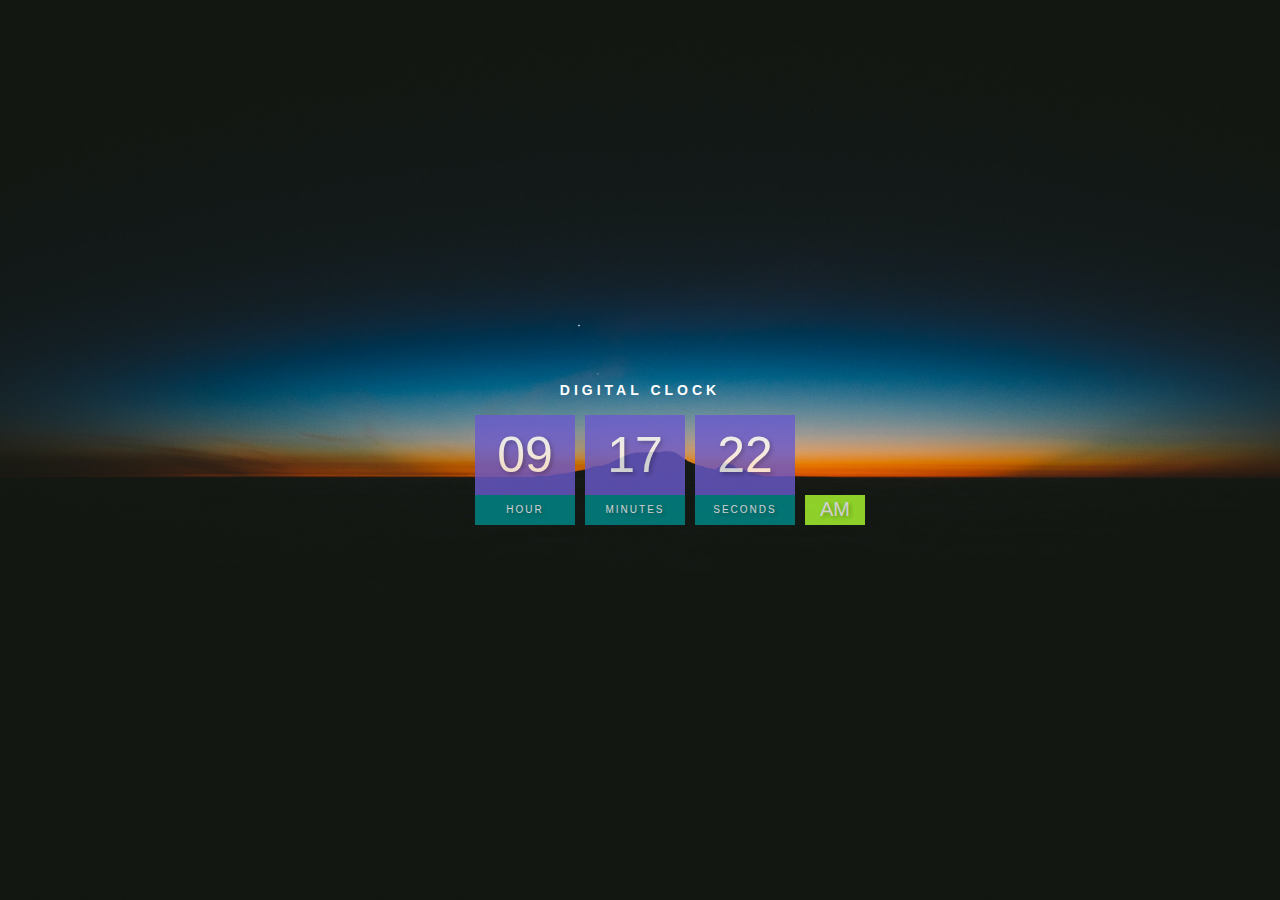
<file: Project-1/index.html>
<!DOCTYPE html>
<html lang="en">

<head>
  <meta charset="UTF-8">
  <meta
    name="viewport"
    content="width=device-width, initial-scale=1.0"
  >

  <link
    rel="stylesheet"
    href="css/app.css"
  >
  <title>Digital clock</title>
</head>

<body>
  <h2>Digital Clock</h2>
  <div class="clock">
    <div>
      <span id="hour">00</span>
      <span class="text">Hour</span>
    </div>
    <div>
      <span id="minutes">00</span>
      <span class="text">Minutes</span>
    </div>
    <div>
      <span id="seconds">00</span>
      <span class="text">seconds</span>
    </div>
    <div>
      <span id="ampm"></span>
    </div>
  </div>

  <script src="js/script.js"></script>
</body>

</html>
</file>
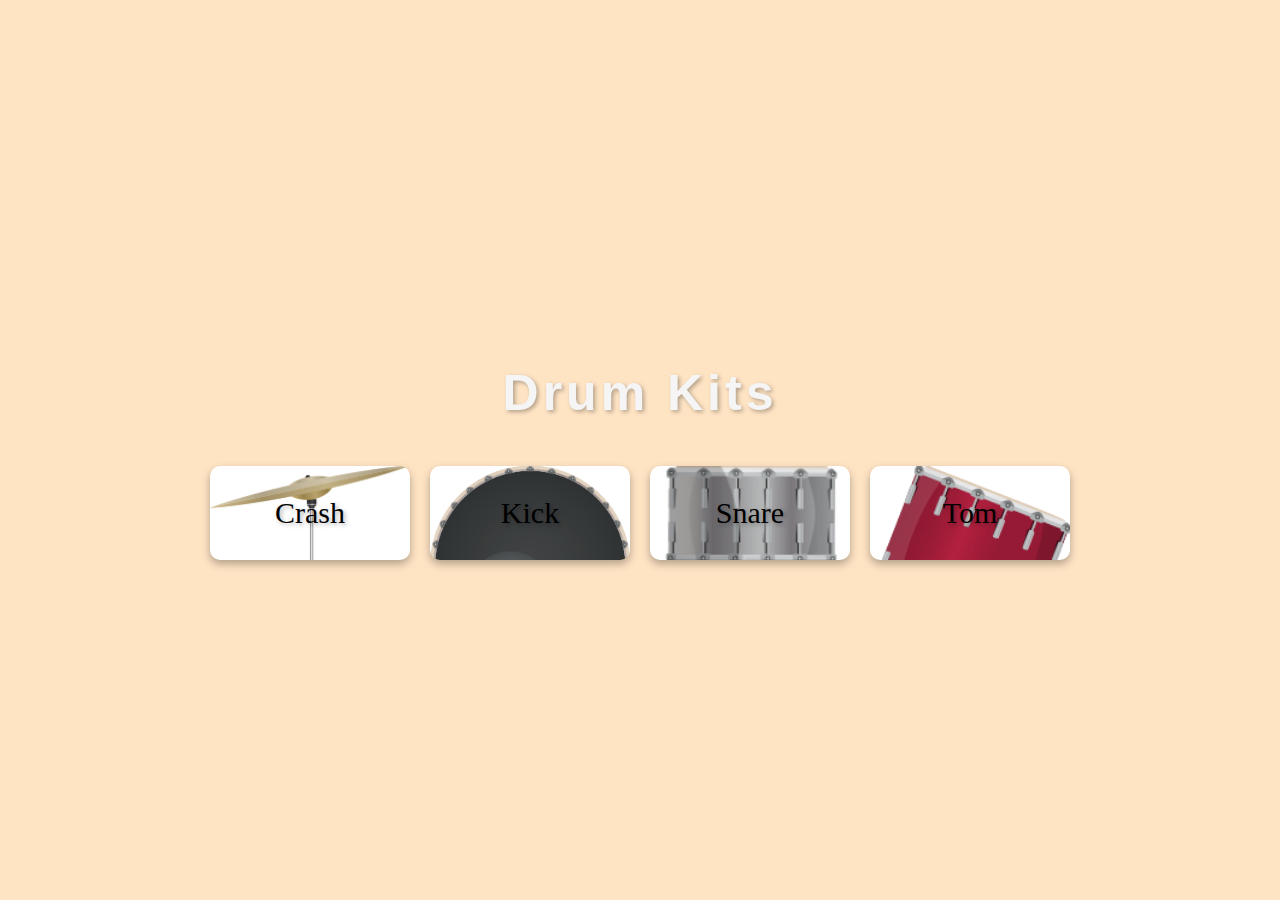
<file: Project-2/index.html>
<!DOCTYPE html>
<html lang="en">

<head>
  <meta charset="UTF-8">
  <meta
    name="viewport"
    content="width=device-width, initial-scale=1.0"
  >
  <title>Drum kits</title>

  <link
    rel="stylesheet"
    href="css/app.css"
  >

  <link
    rel="stylesheet"
    href="https://cdnjs.cloudflare.com/ajax/libs/font-awesome/6.4.2/css/all.min.css"
    integrity="sha512-z3gLpd7yknf1YoNbCzqRKc4qyor8gaKU1qmn+CShxbuBusANI9QpRohGBreCFkKxLhei6S9CQXFEbbKuqLg0DA=="
    crossorigin="anonymous"
    referrerpolicy="no-referrer"
  />
</head>

<body>
  <h1>Drum Kits <i class="fa-solid fa-drum"></i></h1>
  <div class="container">

  </div>
  <script src="js/script.js"></script>
</body>

</html>
</file>
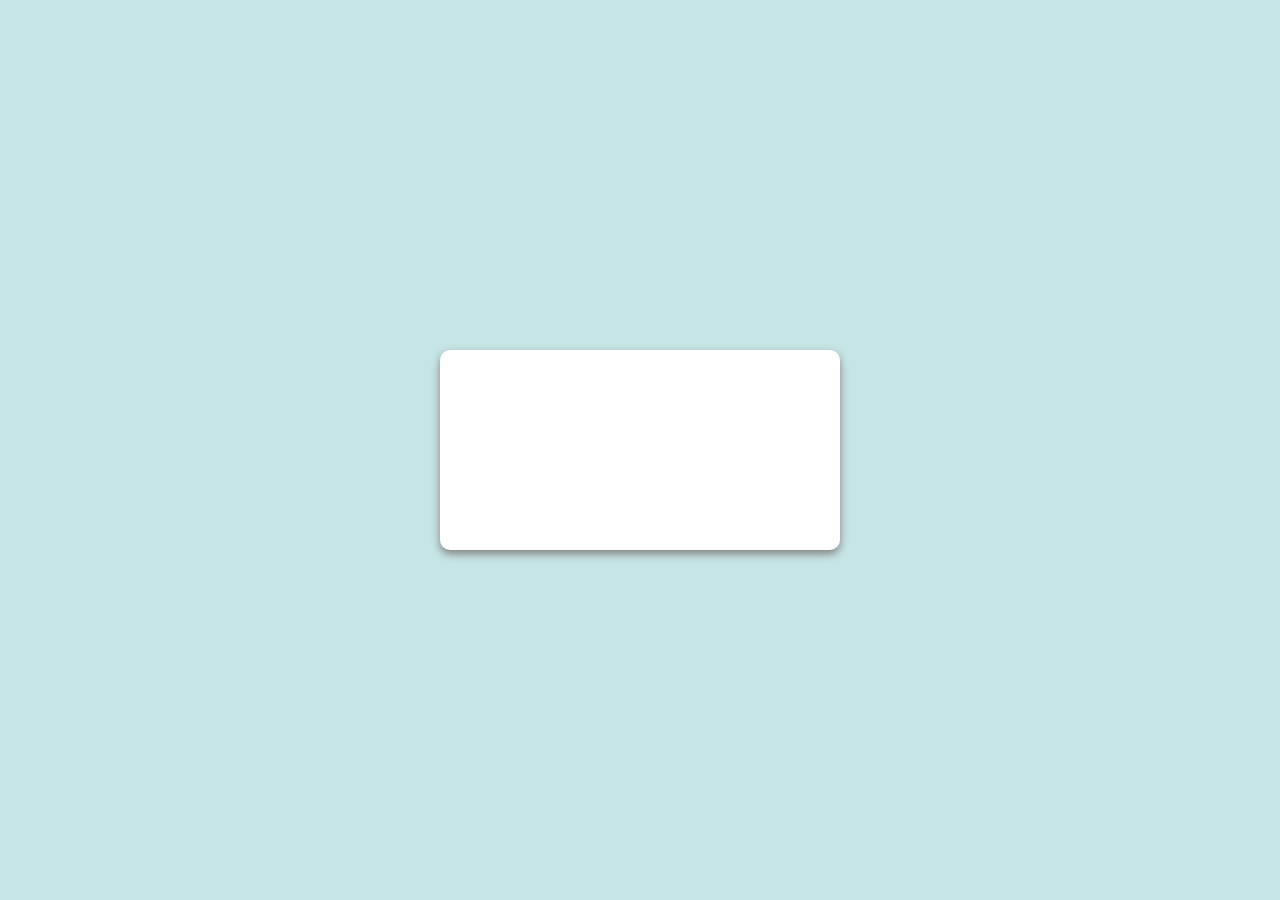
<file: Project-6/index.html>
<!DOCTYPE html>
<html lang="en">

<head>
  <meta charset="UTF-8">
  <meta
    name="viewport"
    content="width=device-width, initial-scale=1.0"
  >
  <title>Emoji Rating</title>
  <link
    rel="stylesheet"
    href="style.css"
  >
  <link
    rel="stylesheet"
    href="https://cdnjs.cloudflare.com/ajax/libs/font-awesome/6.4.2/css/all.min.css"
    integrity="sha512-z3gLpd7yknf1YoNbCzqRKc4qyor8gaKU1qmn+CShxbuBusANI9QpRohGBreCFkKxLhei6S9CQXFEbbKuqLg0DA=="
    crossorigin="anonymous"
    referrerpolicy="no-referrer"
  />
</head>

<body>
  <div class="feedback-container">
    <div class="emoji-container">
      <i class="far fa-angry fa-3x"></i>
      <i class="far fa-frown fa-3x"></i>
      <i class="far fa-meh fa-3x"></i>
      <i class="far fa-smile fa-3x"></i>
      <i class="far fa-laugh fa-3x"></i>
    </div>
    <div class="rating-container">
      <i class="fas fa-star fa-2x active"></i>
      <i class="fas fa-star fa-2x"></i>
      <i class="fas fa-star fa-2x"></i>
      <i class="fas fa-star fa-2x"></i>
      <i class="fas fa-star fa-2x"></i>
    </div>
  </div>

  <script src="app.js"></script>
</body>

</html>
</file>
<file: Project-1/css/app.css>
body {
  margin: 0;
  display: flex;
  flex-direction: column;
  align-items: center;
  height: 100vh;
  justify-content: center;
  background: url('/Project-1/images/bg.jpg') no-repeat center center;
  background-size: cover;
  font-family: sans-serif;
  overflow: hidden;
}

h2 {
  text-transform: uppercase;
  letter-spacing: 4px;
  font-size: 14px;
  text-align: center;
  color: white;
}

.clock {
  display: flex;
}

.clock div {
  margin: 5px;
  position: relative;
}

.clock span {
  width: 100px;
  height: 80px;
  background-color: slateblue;
  opacity: 80%;
  color: white;
  display: flex;
  justify-content: center;
  align-items: center;
  font-size: 50px;
  text-shadow: 2px 2px 4px rgba(0, 0, 0, 0.3);
}

.clock .text {
  height: 30px;
  font-size: 10px;
  text-transform: uppercase;
  letter-spacing: 2px;
  background: darkcyan;
}

.clock #ampm {
  bottom: 0;
  position: absolute;
  width: 60px;
  height: 30px;
  font-size: 20px;
  background: greenyellow;
}
</file>
<file: Project-2/css/app.css>
body {
  margin: 0;
  display: flex;
  flex-direction: column;
  align-items: center;
  height: 100vh;
  justify-content: center;
  background-color: bisque;
}

h1 {
  font-size: 50px;
  font-family: Impact, Haettenschweiler, 'Arial Narrow Bold', sans-serif;
  letter-spacing: 4px;
  color: whitesmoke;
  text-shadow: 2px 2px 4px rgba(0, 0, 0, 0.3);
  white-space: nowrap;
}

.container {
  text-align: center;
}

.btn {
  padding: 30px 50px;
  background-color: white;
  border: none;
  margin: 10px;
  font-size: 30px;
  min-width: 200px;
  border-radius: 10px;
  box-shadow: 0 4px 8px rgba(0, 0, 0, 0.3);
  background-image: url('/Project-2/images/tom.png');
  background-size: cover;
  font-family: cursive;
  text-shadow: 2px 2px 4px rgba(0, 0, 0, 0.3);
  cursor: pointer;
  text-transform: capitalize;
}

.btn:hover {
  color: bisque;
}

.btn:active {
  background-size: 105%;
}
</file>
<file: Project-6/style.css>
body {
  margin: 0;
  display: flex;
  justify-content: center;
  align-items: center;
  height: 100vh;
  background-color: rgb(198, 229, 230);
}

.feedback-container {
  background-color: white;
  width: 400px;
  height: 200px;
  box-shadow: 0 4px 8px gray;
  border-radius: 10px;
  position: relative;
}

.emoji-container {
  position: absolute;
  left: 50%;
  transform: translateX(-50%);
  top: 20%;
  width: 50px;
  height: 50px;
  border-radius: 50%;
  display: flex;
  overflow: hidden;
}

.far {
  margin: 1px;
  transform: translateX(0);
  transition: transform .2s;
}

.rating-container {
  position: absolute;
  left: 50%;
  transform: translateX(-50%);
  bottom: 20%;
}

.fa-star {
  color: lightgray;
  cursor: pointer;
}

.fa-star.active{
  color: gold;
}
</file>
